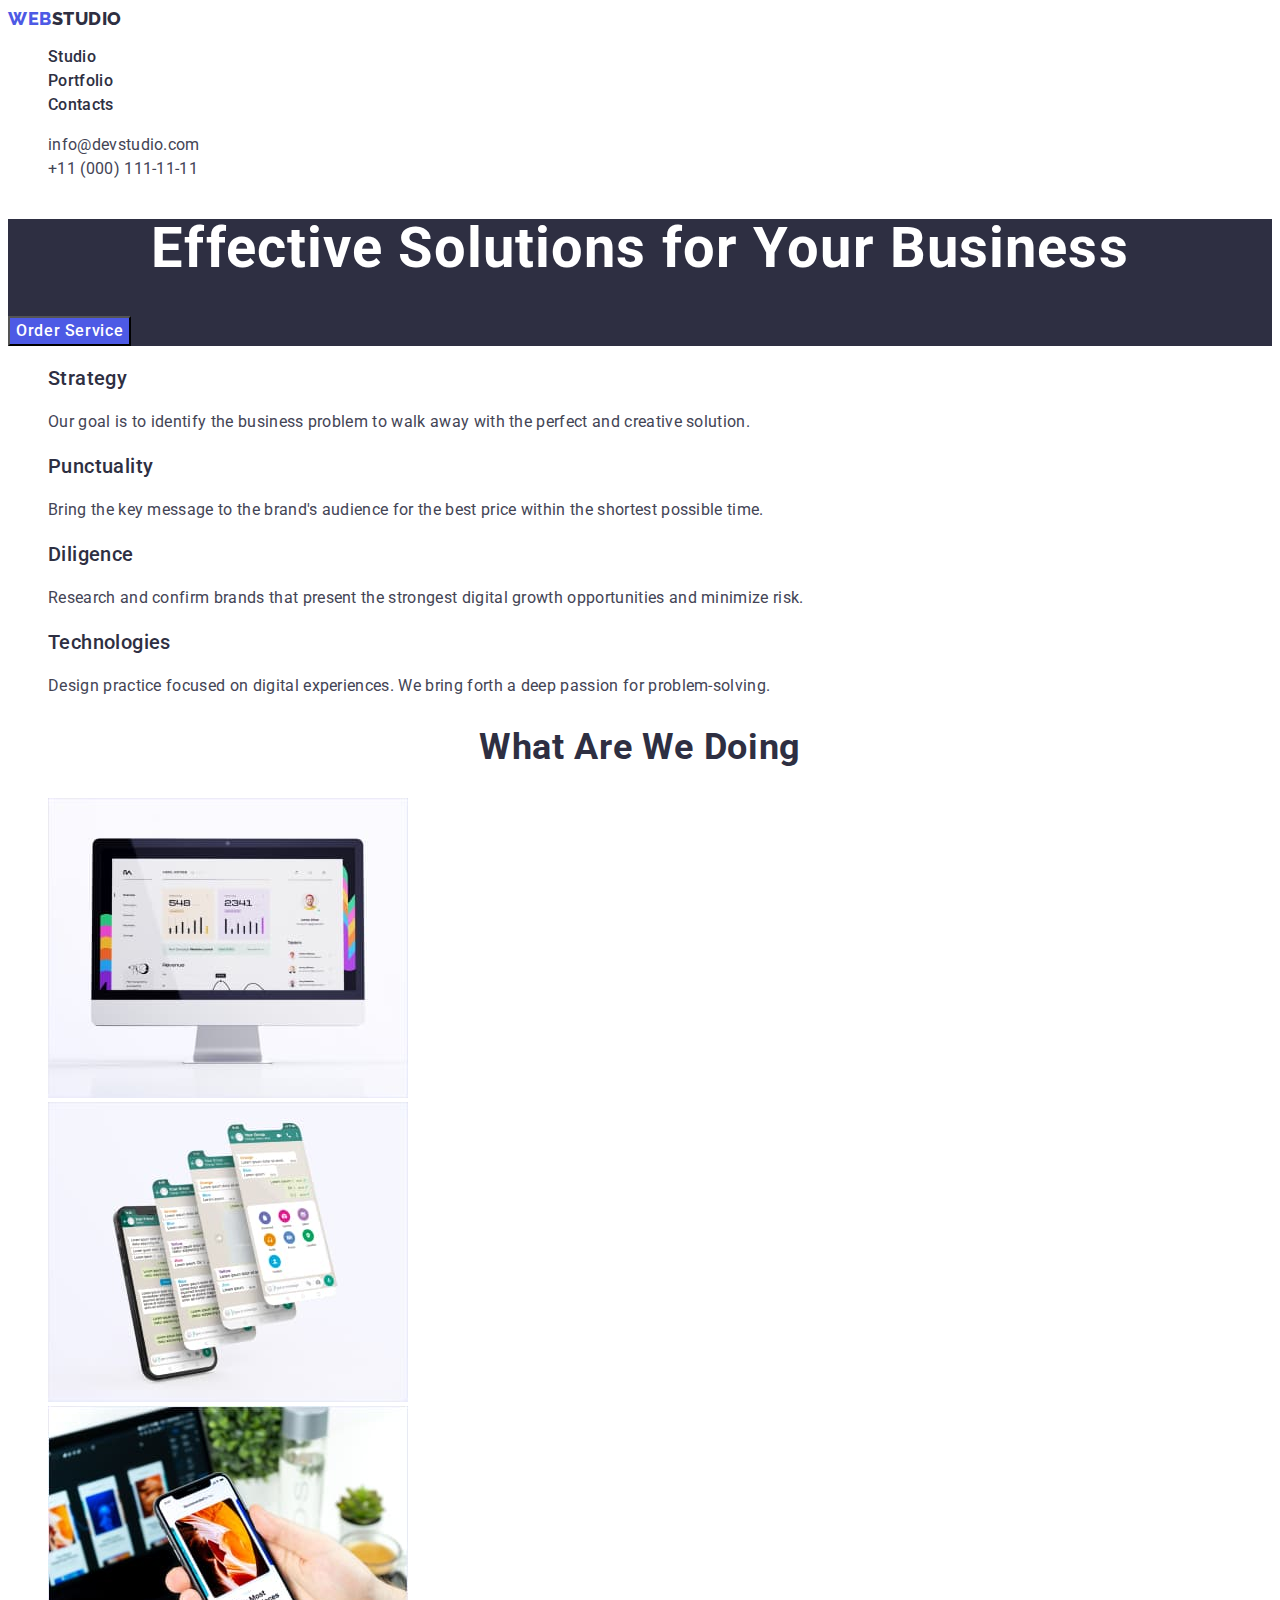
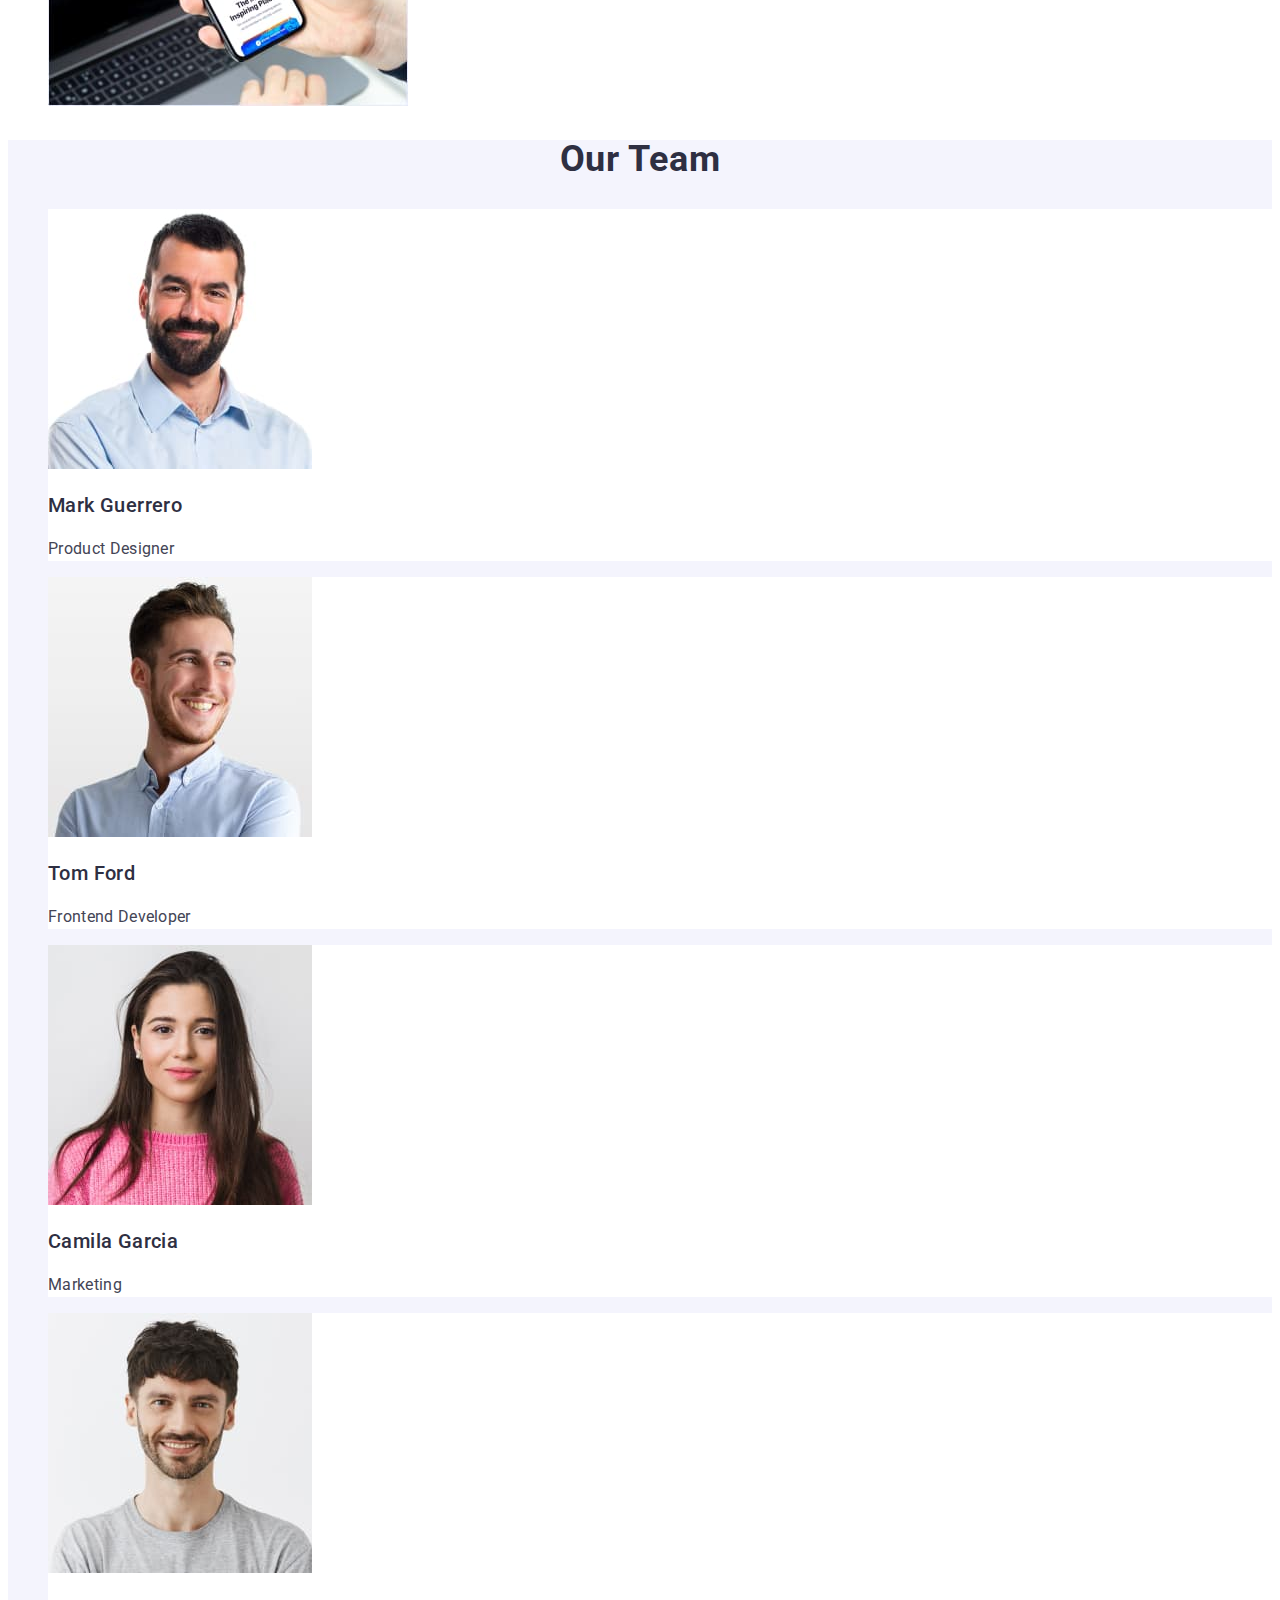
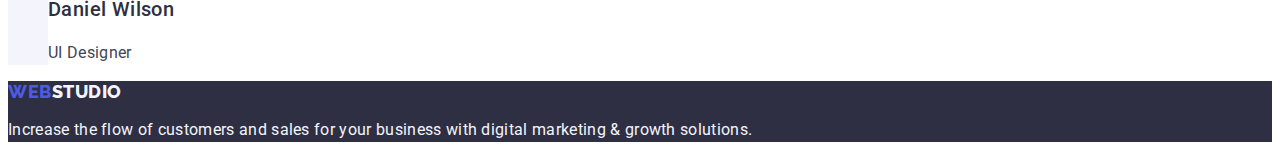
<file: index.html>
<!DOCTYPE html>
<html lang="en">
  <head>
    <meta charset="UTF-8" />
    <meta http-equiv="X-UA-Compatible" content="IE=edge" />
    <meta name="viewport" content="width=device-width, initial-scale=1.0" />
    <link rel="stylesheet" href="./css/styles.css" />
    <link rel="preconnect" href="https://fonts.googleapis.com" />
    <link rel="preconnect" href="https://fonts.gstatic.com" crossorigin />
    <link
      href="https://fonts.googleapis.com/css2?family=Raleway:wght@800&family=Roboto:wght@400;500;700;900&display=swap"
      rel="stylesheet"
    />
    <title>Web Studio</title>
  </head>
  <body>
    <header>
      <nav>
        <a href="./index.html" class="logo-beginning link"
          >Web<span class="logo">Studio</span></a
        >
        <ul class="list">
          <li><a href="./index.html" class="header-link link">Studio</a></li>
          <li>
            <a href="./portfolio.html" target="_blank" class="header-link link"
              >Portfolio</a
            >
          </li>
          <li><a href="" class="header-link link">Contacts</a></li>
        </ul>
      </nav>
      <address class="address-default">
        <ul class="list">
          <li>
            <a href="mailto:info@devstudio.com" class="header-contact-link link"
              >info@devstudio.com</a
            >
          </li>
          <li>
            <a href="tel:+110001111111" class="header-contact-link link"
              >+11 (000) 111-11-11</a
            >
          </li>
        </ul>
      </address>
    </header>
    <main>
      <!-- Hero -->
      <section class="hero">
        <h1 class="hero-heading">Effective Solutions for Your Business</h1>
        <button type="button" class="hero-button">Order Service</button>
      </section>

      <!-- Why Choose Us -->
      <section>
        <h2 hidden>Why Choose Us?</h2>
        <!-- We need to keep the headline hierarchy, so I use this hidden H2. Later on, we will disclose it to search engines using CSS. -->
        <ul class="benefits-list list">
          <li>
            <h3 class="benefits-name">Strategy</h3>
            <p class="benefits-description">
              Our goal is to identify the business problem to walk away with the
              perfect and creative solution.
            </p>
          </li>
          <li>
            <h3 class="benefits-name">Punctuality</h3>
            <p class="benefits-description">
              Bring the key message to the brand's audience for the best price
              within the shortest possible time.
            </p>
          </li>
          <li>
            <h3 class="benefits-name">Diligence</h3>
            <p class="benefits-description">
              Research and confirm brands that present the strongest digital
              growth opportunities and minimize risk.
            </p>
          </li>
          <li>
            <h3 class="benefits-name">Technologies</h3>
            <p class="benefits-description">
              Design practice focused on digital experiences. We bring forth a
              deep passion for problem-solving.
            </p>
          </li>
        </ul>
      </section>
      <!-- Services -->
      <section>
        <h2 class="services-heading">What are we doing</h2>
        <ul class="services-list list">
          <li>
            <img
              src="./images/imac.jpg"
              width="360"
              height="300"
              alt="iMac with key metrics on its screen"
            />
          </li>
          <li>
            <img
              src="./images/screenshots.jpg"
              width="360"
              height="300"
              alt="Four screenshots from a smartphone above each other"
            />
          </li>
          <li>
            <img
              src="./images/inspiringplaces.jpg"
              width="360"
              height="300"
              alt="A hand with a smartphone with the words 'The most inspiring places' on its screen"
            />
          </li>
        </ul>
      </section>
      <!-- Team -->
      <section class="team">
        <h2 class="team-heading">Our Team</h2>
        <ul class="team-members-list list">
          <li class="team-card">
            <img
              src="./images/guerrero.jpg"
              width="264"
              height="260"
              alt="Photo of Mark Guerrero "
            />
            <h3 class="team-member-name">Mark Guerrero</h3>

            <p class="team-position">Product Designer</p>
          </li>
          <li class="team-card">
            <img
              src="./images/ford.jpg"
              width="264"
              height="260"
              alt="Photo of Tom Ford"
            />
            <h3 class="team-member-name">Tom Ford</h3>

            <p class="team-position">Frontend Developer</p>
          </li>
          <li class="team-card">
            <img
              src="./images/garcia.jpg"
              width="264"
              height="260"
              alt="Photo of Camila Garcia"
            />
            <h3 class="team-member-name">Camila Garcia</h3>

            <p class="team-position">Marketing</p>
          </li>
          <li class="team-card">
            <img
              src="./images/wilson.jpg"
              width="264"
              height="260"
              alt="Photo of Daniel Wilson"
            />
            <h3 class="team-member-name">Daniel Wilson</h3>

            <p class="team-position">UI Designer</p>
          </li>
        </ul>
      </section>
    </main>
    <footer class="footer-settings">
      <a href="./index.html" class="logo-beginning link"
        >Web<span class="footer-logo">Studio</span></a
      >
      <p class="footer-cta">
        Increase the flow of customers and sales for your business with digital
        marketing & growth solutions.
      </p>
    </footer>
  </body>
</html>
</file>
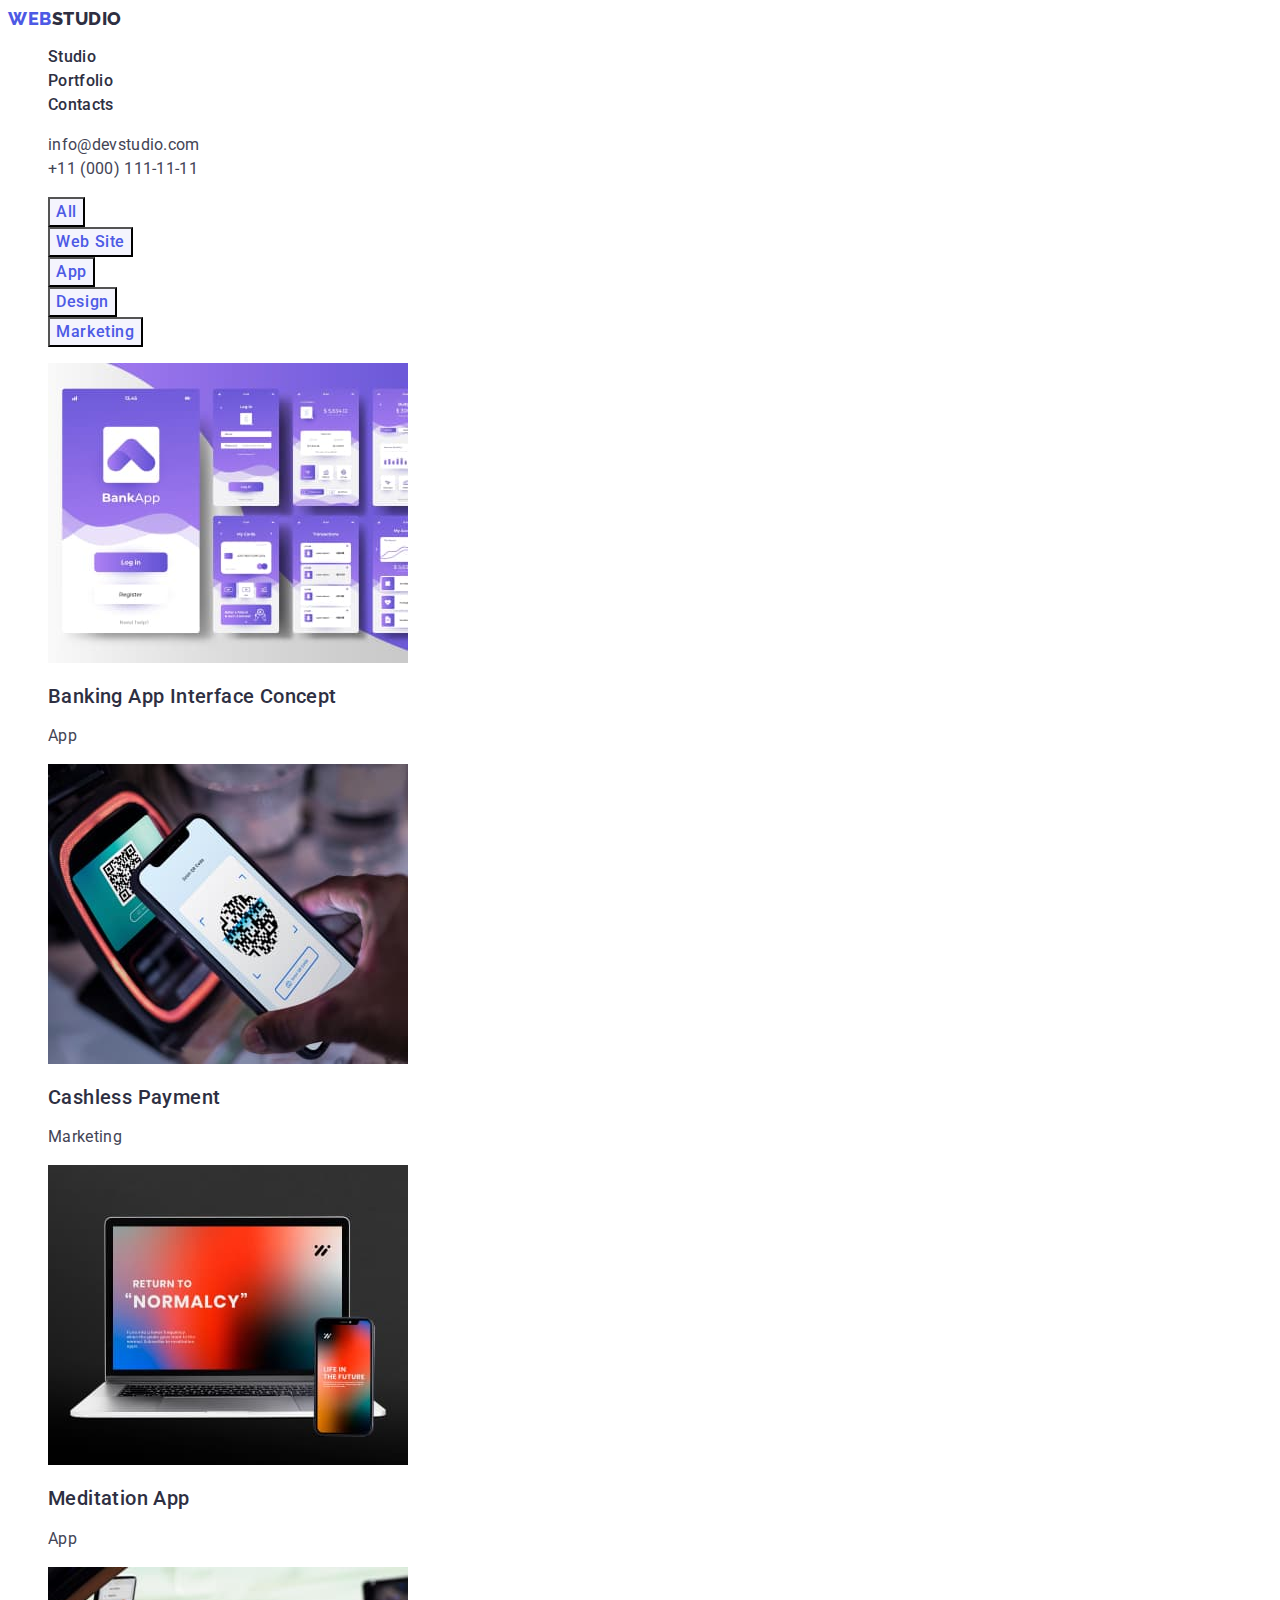
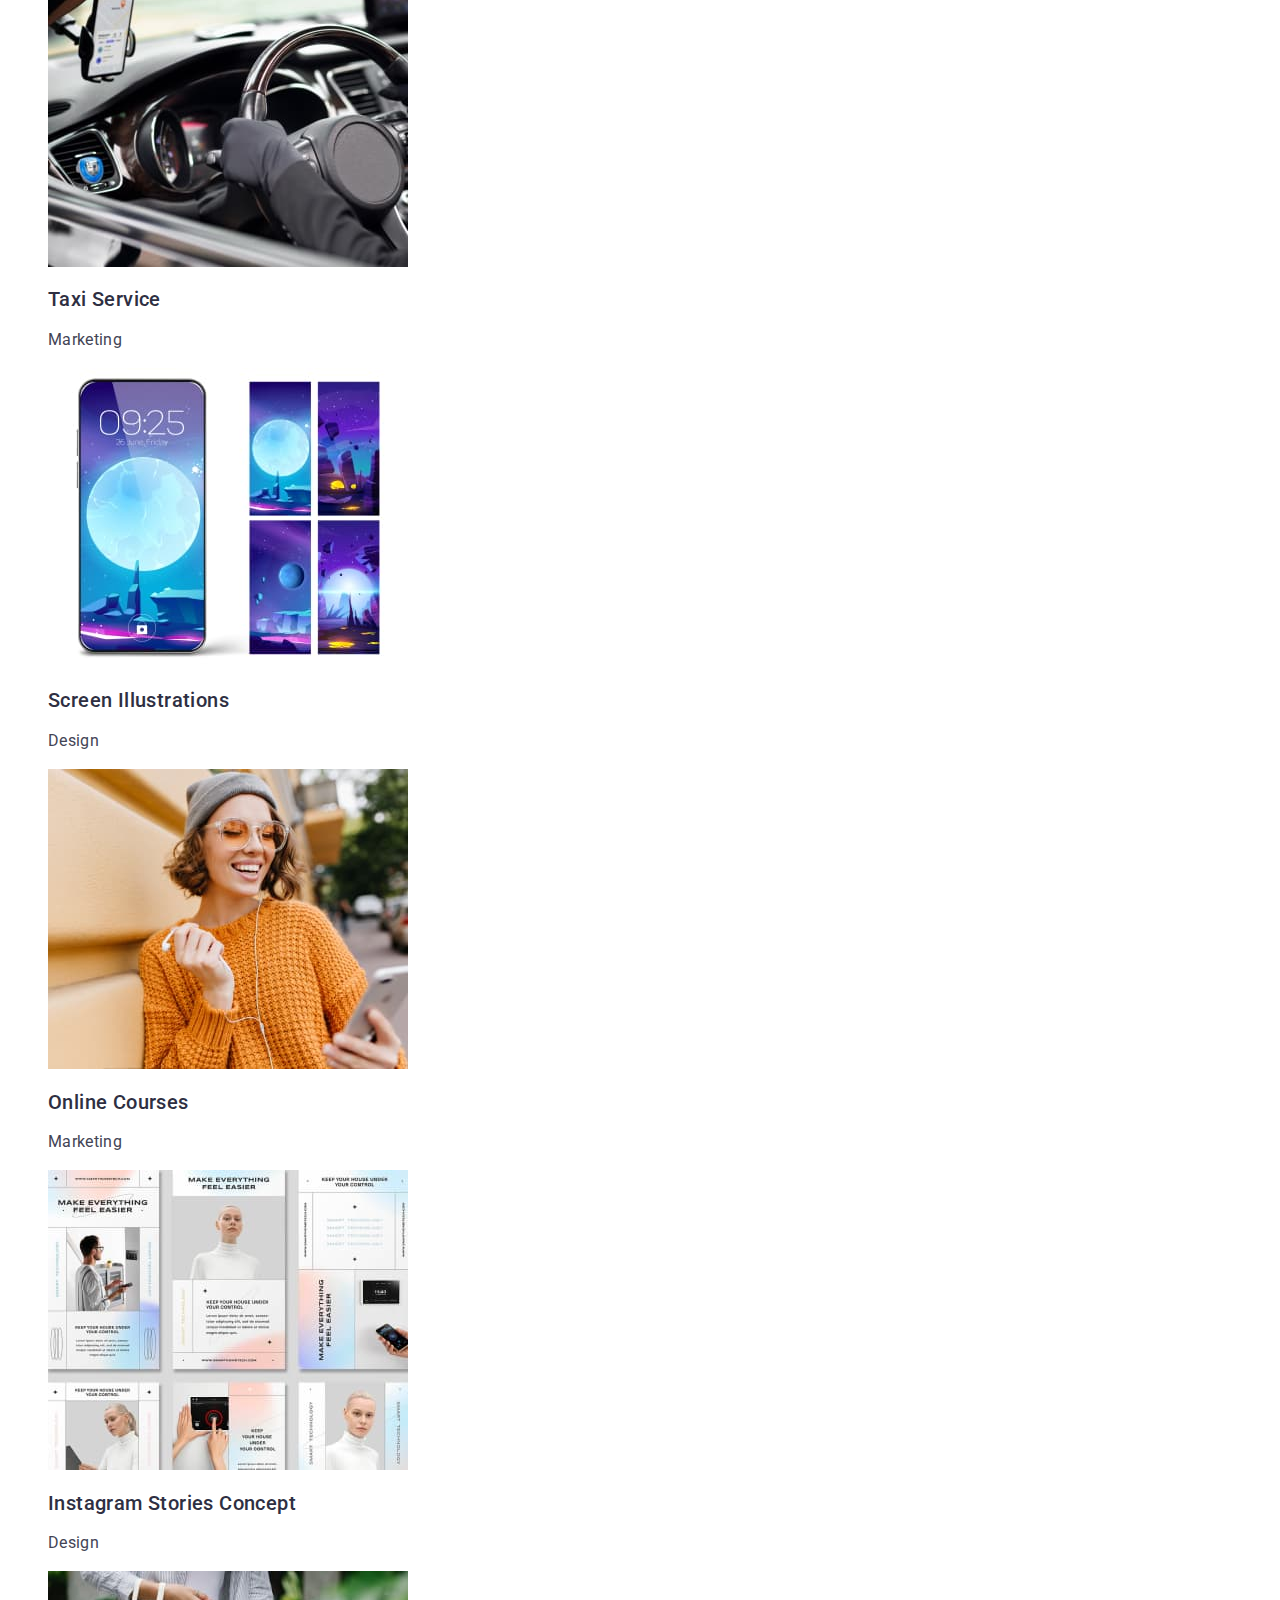
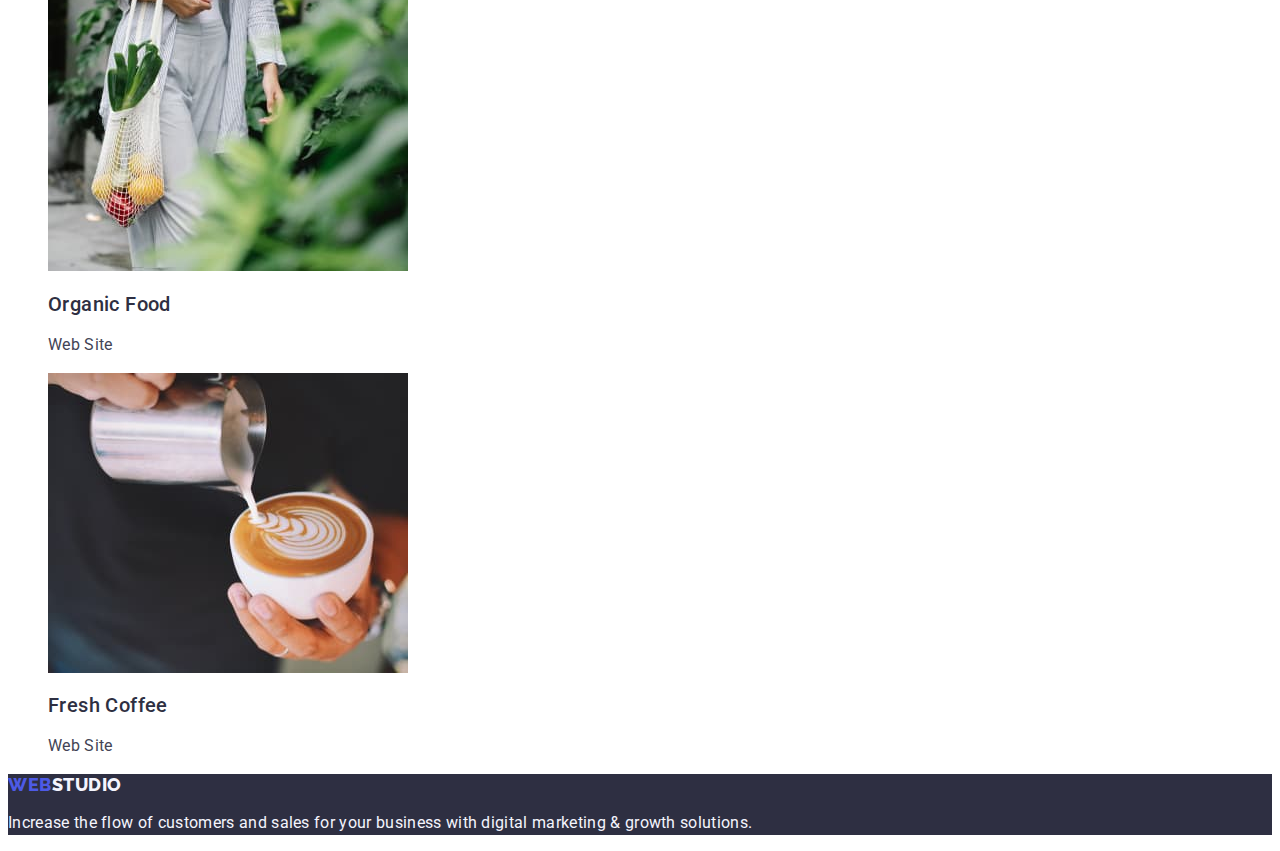
<file: portfolio.html>
<!DOCTYPE html>
<html lang="en">
  <head>
    <meta charset="UTF-8" />
    <meta http-equiv="X-UA-Compatible" content="IE=edge" />
    <meta name="viewport" content="width=device-width, initial-scale=1.0" />
    <link rel="stylesheet" href="./css/styles.css" />
    <link rel="preconnect" href="https://fonts.googleapis.com" />
    <link rel="preconnect" href="https://fonts.gstatic.com" crossorigin />
    <link
      href="https://fonts.googleapis.com/css2?family=Raleway:wght@800&family=Roboto:wght@400;500;700;900&display=swap"
      rel="stylesheet"
    />
    <title>Portfolio</title>
  </head>
  <body>
    <header>
      <nav>
        <a href="./index.html" class="logo-beginning link"
          >Web<span class="logo">Studio</span></a
        >
        <ul class="list">
          <li><a href="./index.html" class="header-link link">Studio</a></li>
          <li>
            <a href="./portfolio.html" target="_blank" class="header-link link"
              >Portfolio</a
            >
          </li>
          <li><a href="" class="header-link link">Contacts</a></li>
        </ul>
      </nav>
      <address class="address-default">
        <ul class="list">
          <li>
            <a href="mailto:info@devstudio.com" class="header-contact-link link"
              >info@devstudio.com</a
            >
          </li>
          <li>
            <a href="tel:+110001111111" class="header-contact-link link"
              >+11 (000) 111-11-11</a
            >
          </li>
        </ul>
      </address>
    </header>
    <main>
      <!-- Menu -->
      <section>
        <h1 hidden>Projects</h1>
        <ul class="menu-list list">
          <li><button class="menu-button" type="button">All</button></li>
          <li><button class="menu-button" type="button">Web Site</button></li>
          <li><button class="menu-button" type="button">App</button></li>
          <li><button class="menu-button" type="button">Design</button></li>
          <li><button class="menu-button" type="button">Marketing</button></li>
        </ul>
        <!-- Projects -->
        <ul class="project-list list">
          <li>
            <a href="" class="project-link link">
              <img
                src="./images/banking.jpg"
                alt="Banking App Interface Concept"
                width="360"
                height="300"
              />
              <h2 class="benefits-name">Banking App Interface Concept</h2>
              <p class="benefits-description">App</p>
            </a>
          </li>
          <li>
            <a href="" class="project-link link">
              <img
                src="./images/cashless.jpg"
                alt="Smartphone with a QR code"
                width="360"
                height="300"
              />
              <h2 class="benefits-name">Cashless Payment</h2>
              <p class="benefits-description">Marketing</p>
            </a>
          </li>
          <li>
            <a href="" class="project-link link link">
              <img
                src="./images/meditation.jpg"
                alt="A smartphone and a laptop
              with Return to 'Normalcy' on their screens"
                width="360"
                height="300"
              />
              <h2 class="benefits-name">Meditation App</h2>
              <p class="benefits-description">App</p>
            </a>
          </li>
          <li>
            <a href="" class="project-link link">
              <img
                src="./images/taxi.jpg"
                alt="Taxi steering wheel"
                width="360"
                height="300"
              />
              <h2 class="benefits-name">Taxi Service</h2>
              <p class="benefits-description">Marketing</p>
            </a>
          </li>
          <li>
            <a href="" class="project-link link">
              <img
                src="./images/screen.jpg"
                alt="Screen Illustrations"
                width="360"
                height="300"
              />
              <h2 class="benefits-name">Screen Illustrations</h2>
              <p class="benefits-description">Design</p>
            </a>
          </li>
          <li>
            <a href="" class="project-link link">
              <img
                src="./images/online.jpg"
                alt="A young girl with a smartphone and earphones smiling"
                width="360"
                height="300"
              />
              <h2 class="benefits-name">Online Courses</h2>
              <p class="benefits-description">Marketing</p>
            </a>
          </li>
          <li>
            <a href="" class="project-link link">
              <img
                src="./images/instagram.jpg"
                alt="Instagram screenshots"
                width="360"
                height="300"
              />
              <h2 class="benefits-name">Instagram Stories Concept</h2>
              <p class="benefits-description">Design</p>
            </a>
          </li>
          <li>
            <a href="" class="project-link link">
              <img
                src="./images/organic.jpg"
                alt="A woman wearing a bag with
              vegetables"
                width="360"
                height="300"
              />
              <h2 class="benefits-name">Organic Food</h2>
              <p class="benefits-description">Web Site</p>
            </a>
          </li>
          <li>
            <a href="" class="project-link link">
              <img
                src="./images/fresh.jpg"
                alt="Hands with a coffee pot and a
              cup"
                width="360"
                height="300"
              />
              <h2 class="benefits-name">Fresh Coffee</h2>
              <p class="benefits-description">Web Site</p>
            </a>
          </li>
        </ul>
      </section>
    </main>
    <footer class="footer-settings">
      <a href="./index.html" class="logo-beginning link"
        >Web<span class="footer-logo">Studio</span></a
      >
      <p class="footer-cta">
        Increase the flow of customers and sales for your business with digital
        marketing & growth solutions.
      </p>
    </footer>
  </body>
</html>
</file>
<file: css/styles.css>
:root {
  --title-color: #2e2f42;
  --accent-color: #404bbf;
  --subtitle-text: #434455;
  --active-links: #4d5ae5;
  --white-background: #ffffff;
  --light-backround: #f4f4fd;
}
.logo {
  font-family: "Raleway", sans-serif;
  font-style: normal;
  font-weight: 800;
  font-size: 18px;
  line-height: 1.17;
  color: var(--title-color);
  letter-spacing: 0.03em;
  text-transform: uppercase;
}
.logo-beginning {
  font-family: "Raleway", sans-serif;
  font-weight: 800;
  font-size: 18px;
  line-height: 1.17;
  color: var(--active-links);
  letter-spacing: 0.03em;
  text-transform: uppercase;
}

.link {
  text-decoration: none;
}

body {
  font-family: "Roboto", sans-serif;
  color: var(--subtitle-text);
  background-color: var(--white-background);
}

.hero {
  background-color: var(--title-color);
}
.hero-heading {
  text-align: center;
  font-weight: 700;
  font-size: 56px;
  line-height: 1.07;
  letter-spacing: 0.02em;
  color: var(--white-background);
}
.hero-button {
  font-family: "Roboto", sans-serif;
  background-color: var(--active-links);
  font-weight: 500;
  font-size: 16px;
  line-height: 1.5;
  letter-spacing: 0.04em;
  color: var(--white-background);
}
.hero-button:hover,
.hero-button:focus {
  background-color: var(--accent-color);
  cursor: pointer;
}
.header-link {
  font-weight: 500;
  font-size: 16px;
  line-height: 1.5;
  letter-spacing: 0.02em;
  color: var(--title-color);
  text-decoration: none;
}

.header-link:hover,
.header-link:focus {
  color: var(--accent-color);
}

.address-default {
  font-style: normal;
}
.header-contact-link {
  font-size: 16px;
  line-height: 1.5;
  letter-spacing: 0.02em;
  color: var(--subtitle-text);
  text-decoration: none;
}
.header-contact-link:hover,
.header-contact-link:focus {
  color: var(--accent-color);
}
.list {
  list-style-type: none;
}
.benefits-list {
  list-style-type: none;
}
.benefits-name {
  font-weight: 500;
  font-size: 20px;
  line-height: 1.2;
  letter-spacing: 0.02em;
  color: var(--title-color);
}
.benefits-description {
  font-size: 16px;
  line-height: 1.5;
  letter-spacing: 0.02em;
  color: var(--subtitle-text);

  /* SLATE */
}
.services-heading {
  text-align: center;
  font-weight: 700;
  font-size: 36px;
  line-height: 1.11;
  letter-spacing: 0.02em;
  text-transform: capitalize;
  color: var(--title-color);
}
.services-list {
  list-style-type: none;
}
.team {
  background-color: var(--light-backround);
}
.team-card {
  background-color: var(--white-background);
}
.team-heading {
  text-align: center;
  font-weight: 700;
  font-size: 36px;
  line-height: 1.11;
  letter-spacing: 0.02em;
  text-transform: capitalize;
  color: var(--title-color);
}
.team-members-list {
  list-style-type: none;
}
.team-member-name {
  font-weight: 500;
  font-size: 20px;
  line-height: 1.2;
  letter-spacing: 0.02em;
  color: var(--title-color);
}
.team-position {
  font-size: 16px;
  line-height: 1.5;
  letter-spacing: 0.02em;
  /* SLATE */
}
.footer-cta {
  font-size: 16px;
  line-height: 1.5;
  letter-spacing: 0.02em;
  /* CLOUD */
  color: var(--light-backround);
}
.footer-settings {
  background-color: #2e2f42;
}
.footer-logo {
  color: var(--light-backround);
}
.menu-list {
  list-style-type: none;
}
.menu-button {
  /* CLOUD */
  font-family: "Roboto", sans-serif;
  background: var(--light-backround);
  /* CORNFLOWER */

  font-weight: 500;
  font-size: 16px;
  line-height: 1.5;
  letter-spacing: 0.04em;

  /* IRIS */

  color: var(--active-links);
}
.menu-button:hover,
.menu-button:focus {
  background-color: var(--accent-color);
  cursor: pointer;
  color: var(--white-background);
}
.project-list {
  list-style-type: none;
}
.project-link {
  text-decoration: none;
}
.project-link: hover, project-link:focus {
  color: var(--accent-color);
}
</file>
